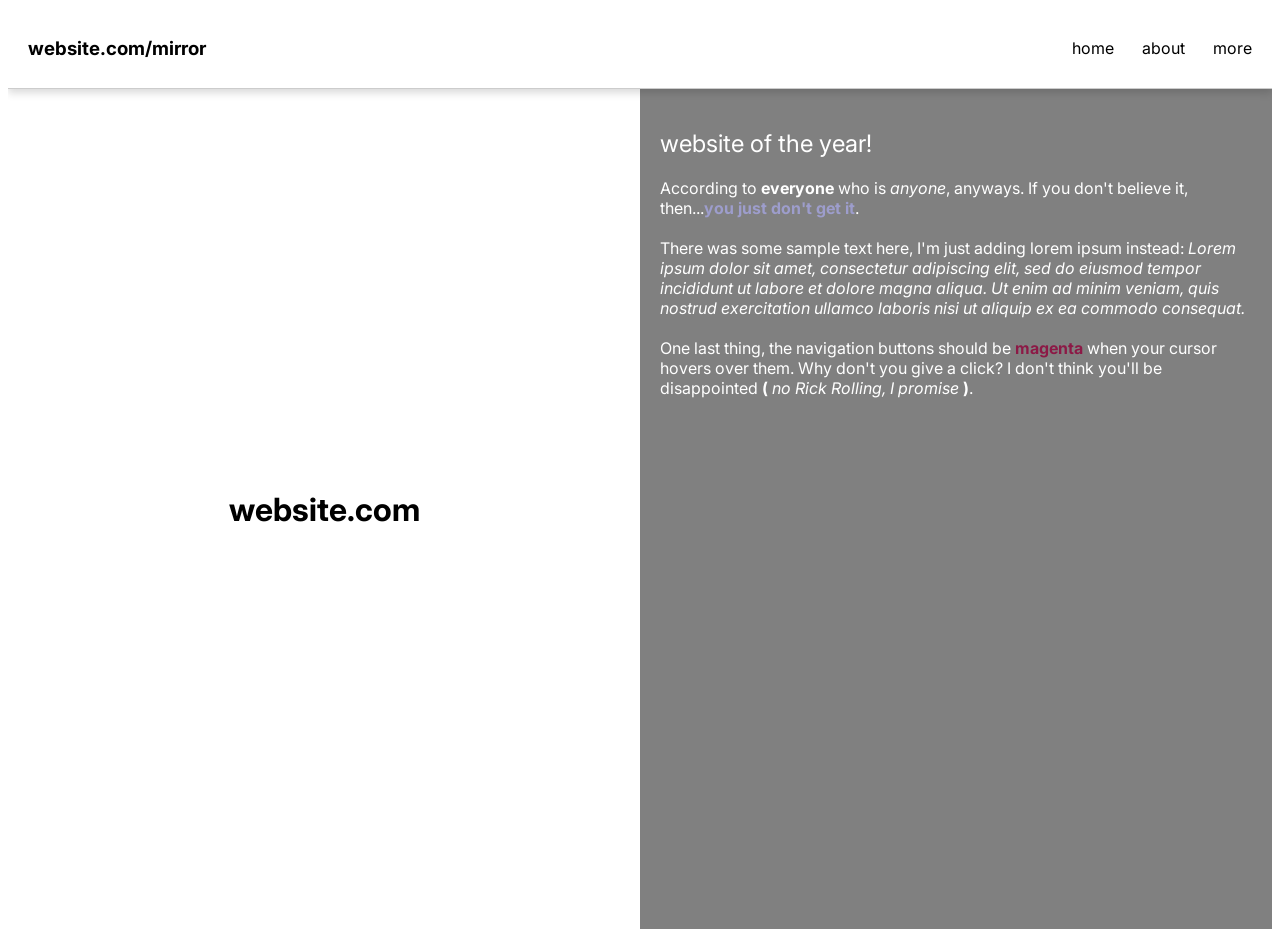
<file: assignmenthree-css/index.html>
<!DOCTYPE html>
<html>
    <head>
	      <title>Mirrored Website</title>
        <link rel="stylesheet" type="text/css" href="styles/replicate.css">
        <link rel="icon" href="https://png.pngtree.com/png-vector/20240124/ourmid/pngtree-3d-business-case-brown-leather-businessman-briefcase-png-image_11480528.png" type="image/png" />

        <!-- adding the code below so that the font is also in safari. idk why i'm having this issue... -->
        <link rel="preconnect" href="https://fonts.googleapis.com">
        <link rel="preconnect" href="https://fonts.gstatic.com" crossorigin>
        <link href="https://fonts.googleapis.com/css2?family=Inter:wght@400;500&display=swap" rel="stylesheet">
    </head>
  <body>
  <header>
      <h3><b>website.com/mirror</b></h3>
      <nav>
        <a href="https://floor796.com/#t4r0,780,55">home</a>
        <a href="http://because-recollection.com/metronomy">about</a>
        <a href="https://mauhan.com">more</a>
      </nav>
  </header>
  <div class="container">
    <div class="left">
     <h1><b>website.com</b></h1>
    </div>
    <div class="right">
      <h2>website of the year!</h2>
      <p>According to <b>everyone</b> who is <i>anyone</i>, anyways. If you don't believe it, then...<b><span style="color: #9D9DCC;">you just don't get it</span></b>.
      <br><br>
      There was some sample text here, I'm just adding lorem ipsum instead: <i>Lorem ipsum dolor sit amet, consectetur adipiscing elit, sed do eiusmod tempor incididunt ut labore et dolore magna aliqua. 
        Ut enim ad minim veniam, quis nostrud exercitation ullamco laboris nisi ut aliquip ex ea commodo consequat.</i>
      <br><br>
      One last thing, the navigation buttons should be <b><span style="color: #8C1946;">magenta</span></b> when your cursor hovers over them. Why don't you give a click? I don't think you'll be disappointed
      <b>(</b> <i>no Rick Rolling, I promise</i> <b>)</b>.</p>
    </div>
</div>
</body>

</html>
</file>
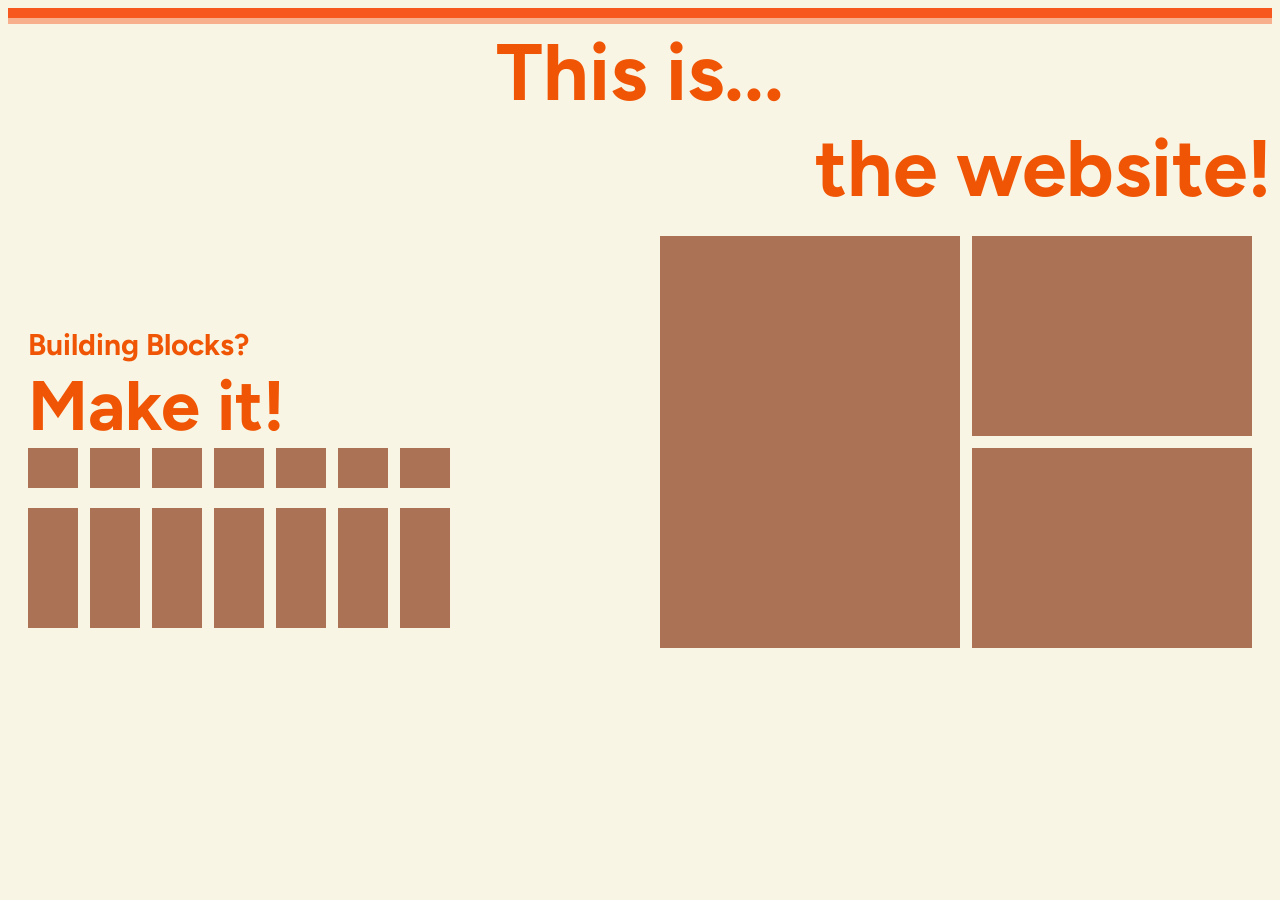
<file: optional-css/index.html>
<!DOCTYPE html>
<html>
    <head>
	      <title>Optional Mirror</title>
        <link rel="stylesheet" type="text/css" href="styles/optional.css">
        <link rel="icon" href="https://purepng.com/public/uploads/large/purepng.com-orange-orangesorangefruitbitter-orangeorangesclip-art-1701527336951ldrwe.png" type="image/png" />

        <!-- adding the code below so that the font is also in safari. idk why i'm having this issue... -->
        <link rel="preconnect" href="https://fonts.googleapis.com">
        <link rel="preconnect" href="https://fonts.gstatic.com" crossorigin>
        <link href="https://fonts.googleapis.com/css2?family=Figtree:wght@400;500&display=swap" rel="stylesheet">
    </head>
<body>
<div class="lineone"></div>
<div class="linetwo"></div>
<div class="container">
    <div class="one">
      <h1><b>This is...</b></h1>
    </div>
    <div class="two">
     <h1><b>the website!</b></h1>
    </div>
</div>

<div class="containertwo">
    <div class="left">
     <h3>Building Blocks?</h3>
     <h2><b>Make it!</b></h2>
    <div class="row">
    <div class="rectangleflat"></div>
    <div class="rectangleflat"></div>
    <div class="rectangleflat"></div>
    <div class="rectangleflat"></div>
    <div class="rectangleflat"></div>
    <div class="rectangleflat"></div>
    <div class="rectangleflat"></div>
    </div>
    <div class="row">
    <div class="rectangle"></div>
    <div class="rectangle"></div>
    <div class="rectangle"></div>
    <div class="rectangle"></div>
    <div class="rectangle"></div>
    <div class="rectangle"></div>
    <div class="rectangle"></div>
    </div>
    </div>

    <div class="right">
    <div class="rectbig"></div>
    <div class="otherow">
    <div class="rectstacked"></div>
    <div class="rectstacked"></div>
    </div>
    </div>
</div>
</body>

</html>
</file>
<file: assignmenthree-css/styles/replicate.css>
h1, h3 {
  color:black;
  font-family: 'Inter';
  font-weight: normal;
}

h2 {
  color: white;
  font-family: 'Inter';
  font-weight: normal;
}

header {
  border-bottom: 0.1px solid rgba(0, 0, 0, 0.2);
  box-shadow: 0 4px 8px rgba(0, 0, 0, 0.15);
  clip-path: inset(0px 0px -20px 0px);
  padding: 10px 20px;
  background-color: white;

  display: flex;
  justify-content: space-between;
  align-items: center;
}

nav {
  display: flex;
  gap: 28px;
  align-items: center;
}

/* honestly...the style wouldn't work under nav but 
needed a separate 'nav a' title to work */

nav a, nav a:link, nav a:visited {
  color: black;
  text-decoration: none;
  font-family: 'Inter';
}

/* added link and visited because the text defaulted to blue
and underline when i added links */

nav a:hover {
  color: #8C1946;
  text-decoration:underline;
}

/* had it pink originally, but magenta seems more like
the color on the image example */

body {
  color: black;
  font-family: 'Inter';
}

.container {
  display: flex;
  height: calc(100vh - 60px);
}

/* needed to subtract the height of the header;
the left container was slightly lower than center and 
that was throwing me off */

.left, .right {
  flex: 1;
  padding: 20px;
  box-sizing: border-box;
}

.left {
  background-color: white;
  display: flex;
  justify-content: center;
  align-items: center;
  flex: 1;
}

.right {
  background-color: gray;
  color: white;
  flex: 1;
}
</file>
<file: optional-css/styles/optional.css>
h1 {
  color: #EF5504;
  font-family: 'Figtree';
  font-size: 80px;
  margin: 0px;
}

h2 {
  color: #EF5504;
  font-family: 'Figtree';
  font-size: 70px;
  font-weight: normal;
  margin: 0px;
}

h3 {
  color: #EF5504;
  font-family: 'Figtree';
  font-size: 30px;
  margin: 0px;
}

body {
  color: #EF5504;
  font-family: 'Figtree';
  background-color: #F8F5E4;
  min-width: 1000px;
  overflow-x: hidden;
}

.lineone, .linetwo {
  width: 100%;
}

.lineone {
    border-top: 10px solid #F7581E;
}

.linetwo { 
    border-top: 6px solid #F8AF8C;
}

.container {
  display: flex;
  flex-direction: column;
  min-width: 1000px;
}

.one, .two {
  padding: 10px, 40px;
  box-sizing: border-box;
}

.one {
    display: flex;
    justify-content: center;
    white-space: nowrap;
}

.two { 
    display: flex;
    justify-content: flex-end;
    white-space: nowrap;
}

.containertwo {
  display: flex;
  overflow: hidden;
}

.left, .right {
  width: 50%;
}

.left {
  background-color: #F8F5E4;
  display: flex;
  flex-direction: column;
  justify-content: flex-end;
  align-items: flex-start;
  /* flex: 1; */
  padding: 20px;
  padding-top: 50px;
  width: 50%;
}

.right {
  background-color: #F8F5E4;
  display: flex;
  /* flex: 1; */
  padding: 20px;
  gap: 12px;
  align-items: flex-end;
  width: 50%;
}

.row {
  display: flex;
  gap: 12px;
  margin-bottom: 20px;
}

.rectangleflat {
  height: 40px;
  width: 50px;
  background-color: #AB7255;
}

.rectangle {
  height: 120px;
  width: 50px;
  background-color: #AB7255;
}

.otherow {
  display: flex;
  flex-direction: column;
  gap: 12px;
  width: 280px;
  height: 412px;
}

.rectbig {
  height: 412px;
  width: 300px;
  background-color: #AB7255;
}

.rectstacked {
  flex: 1;
  width: 280px;
  height: 200px;
  background-color: #AB7255;
}

/* test */
</file>
